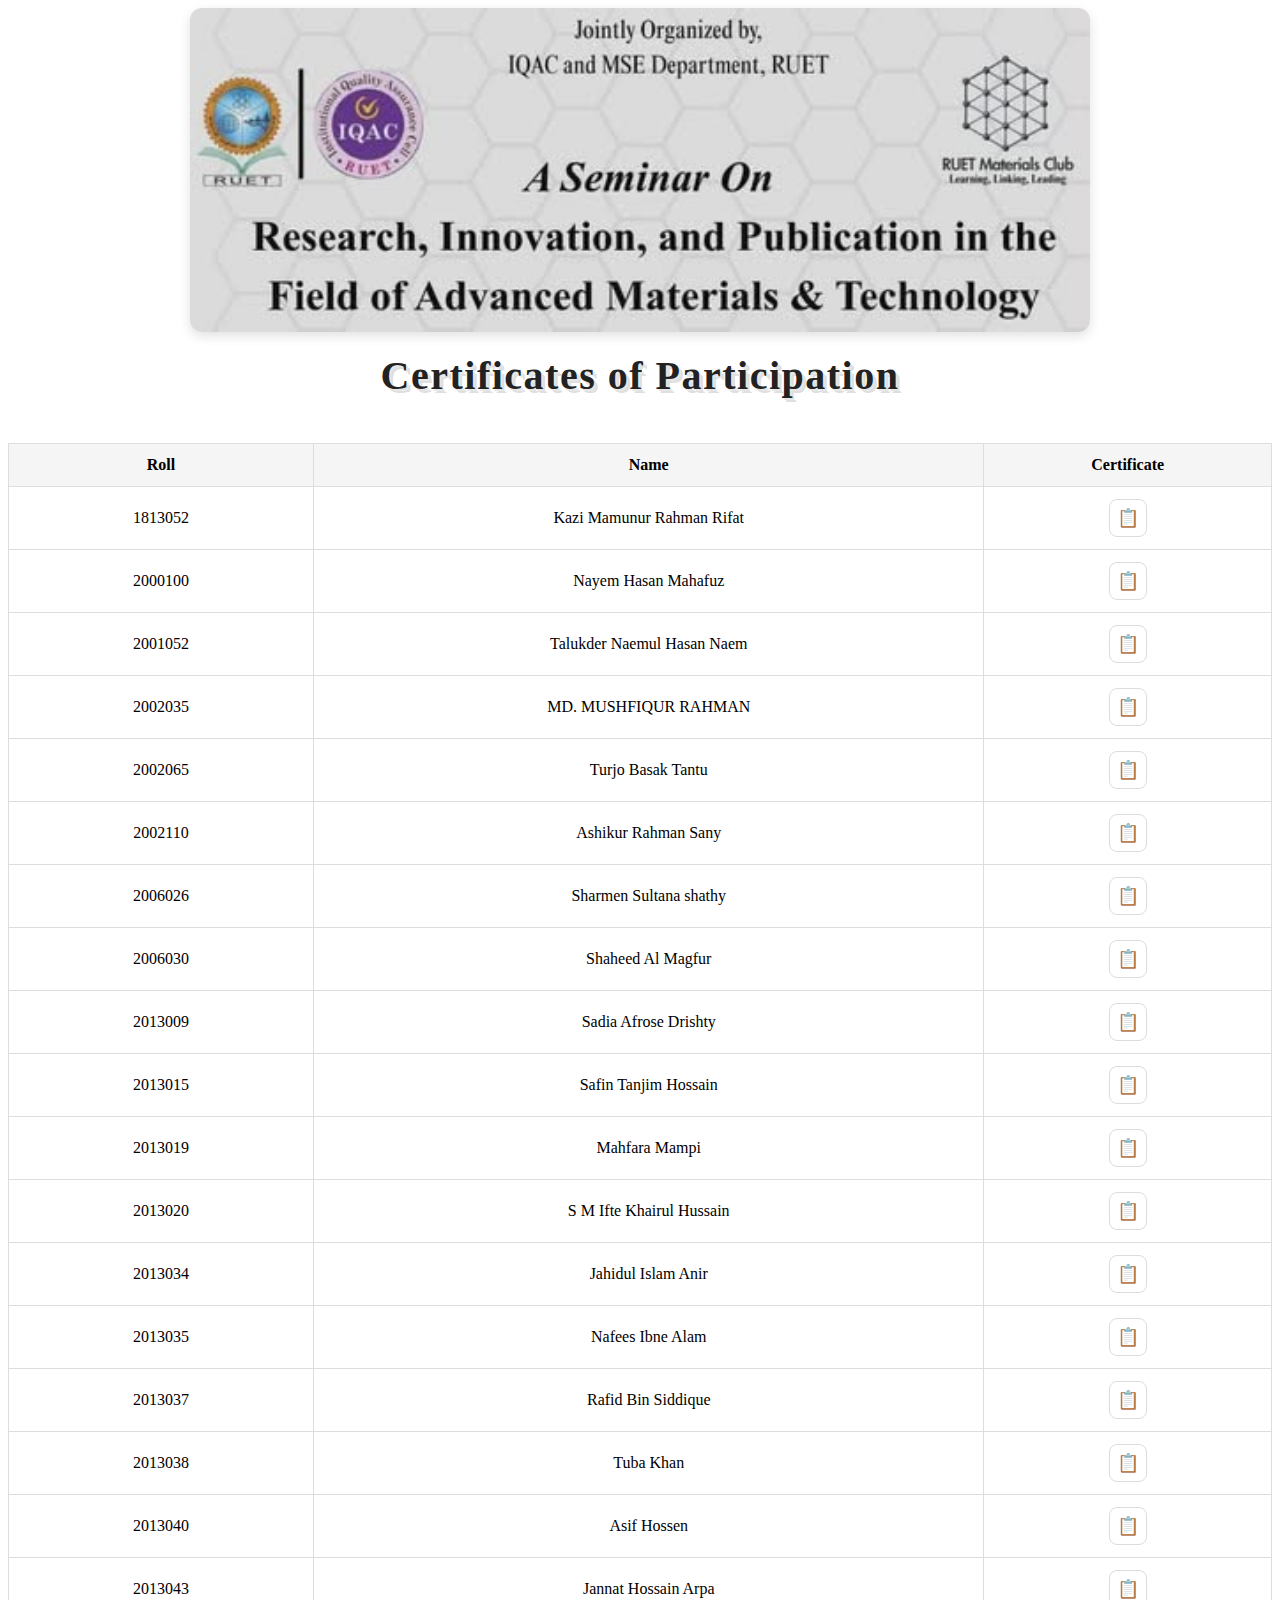
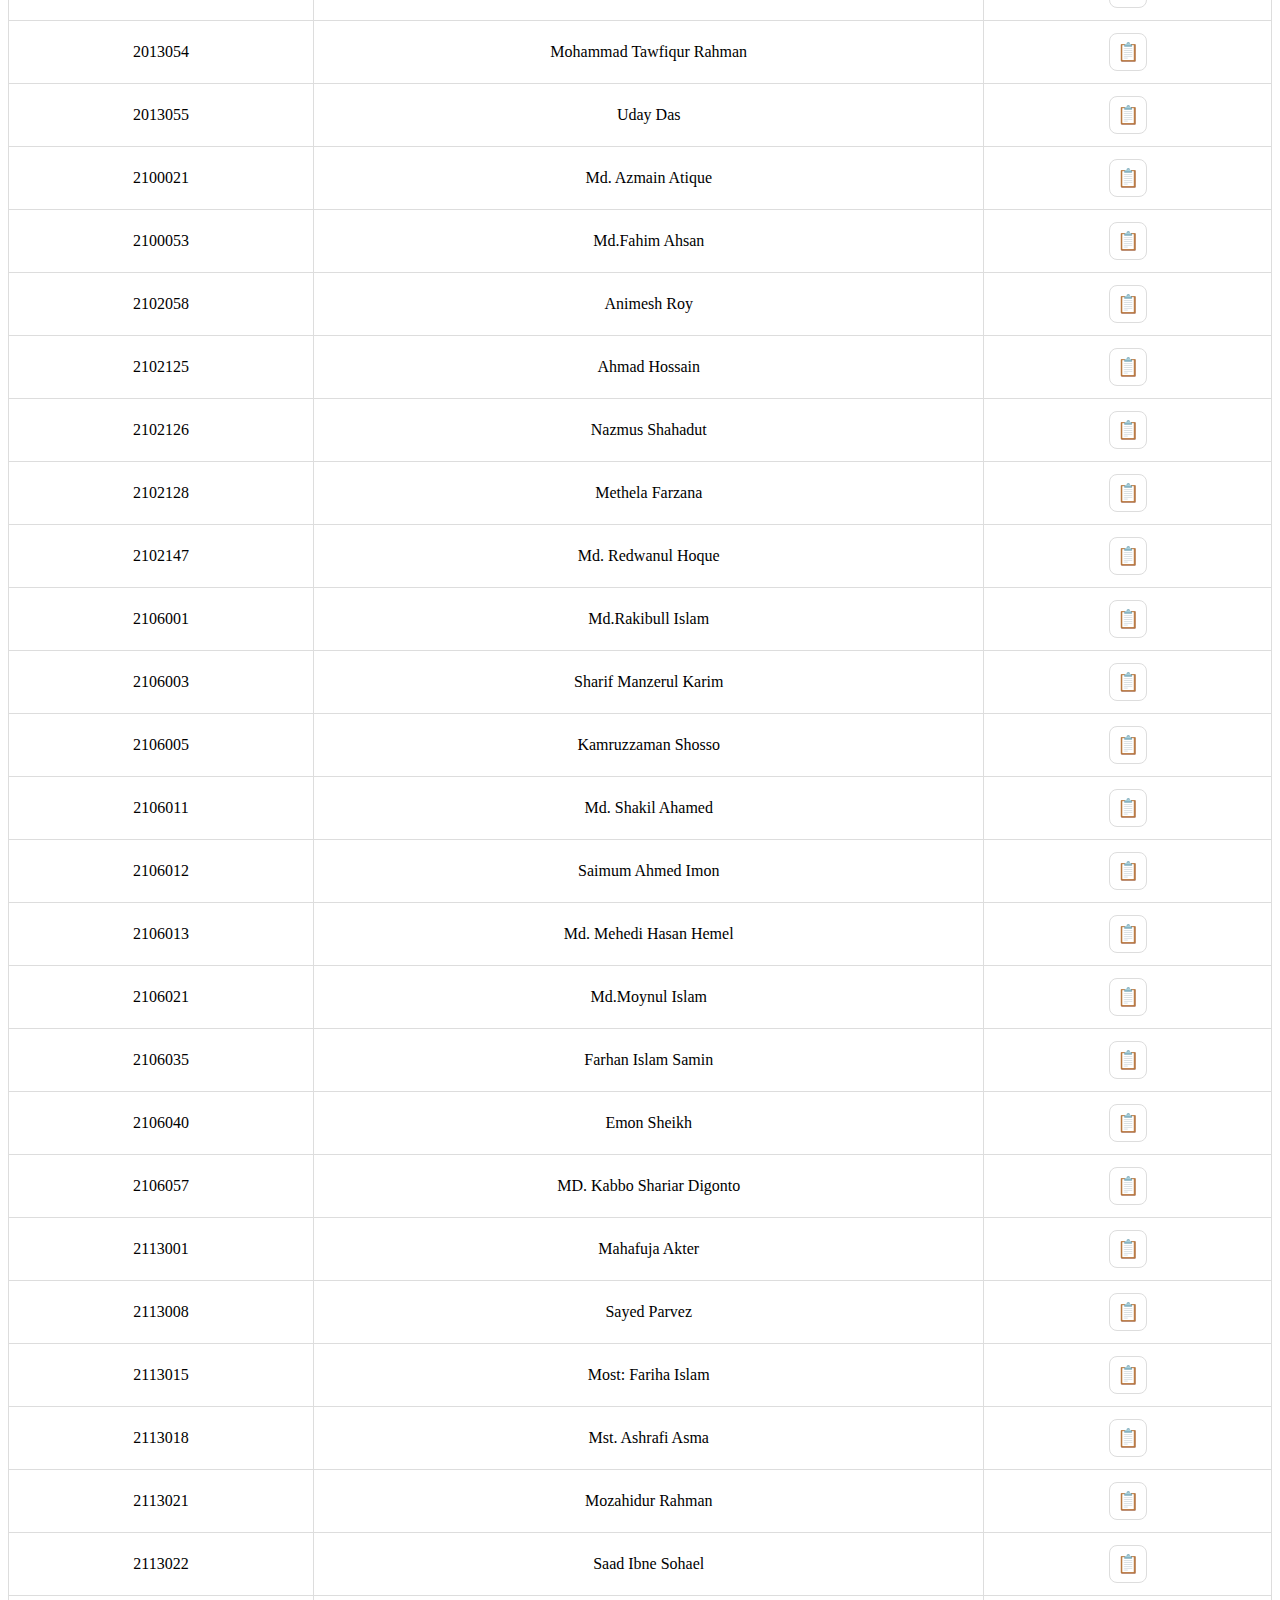
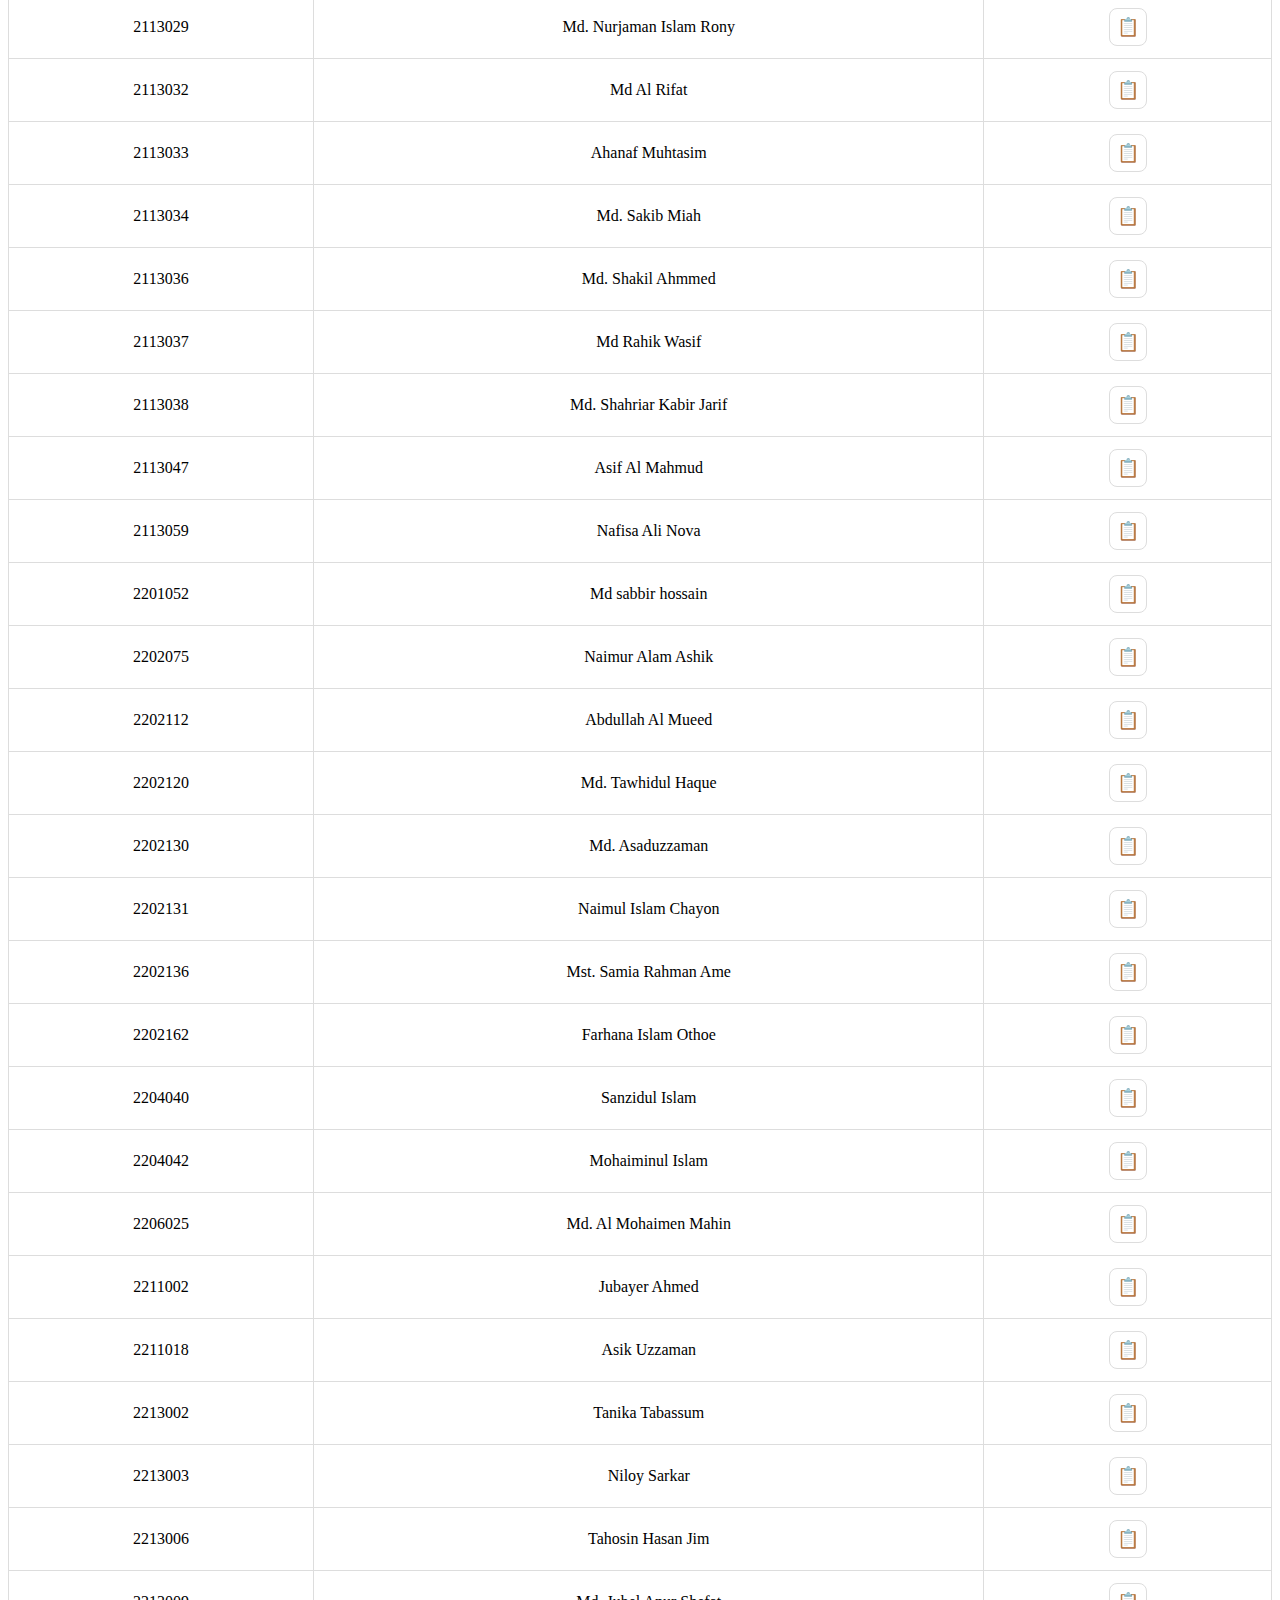
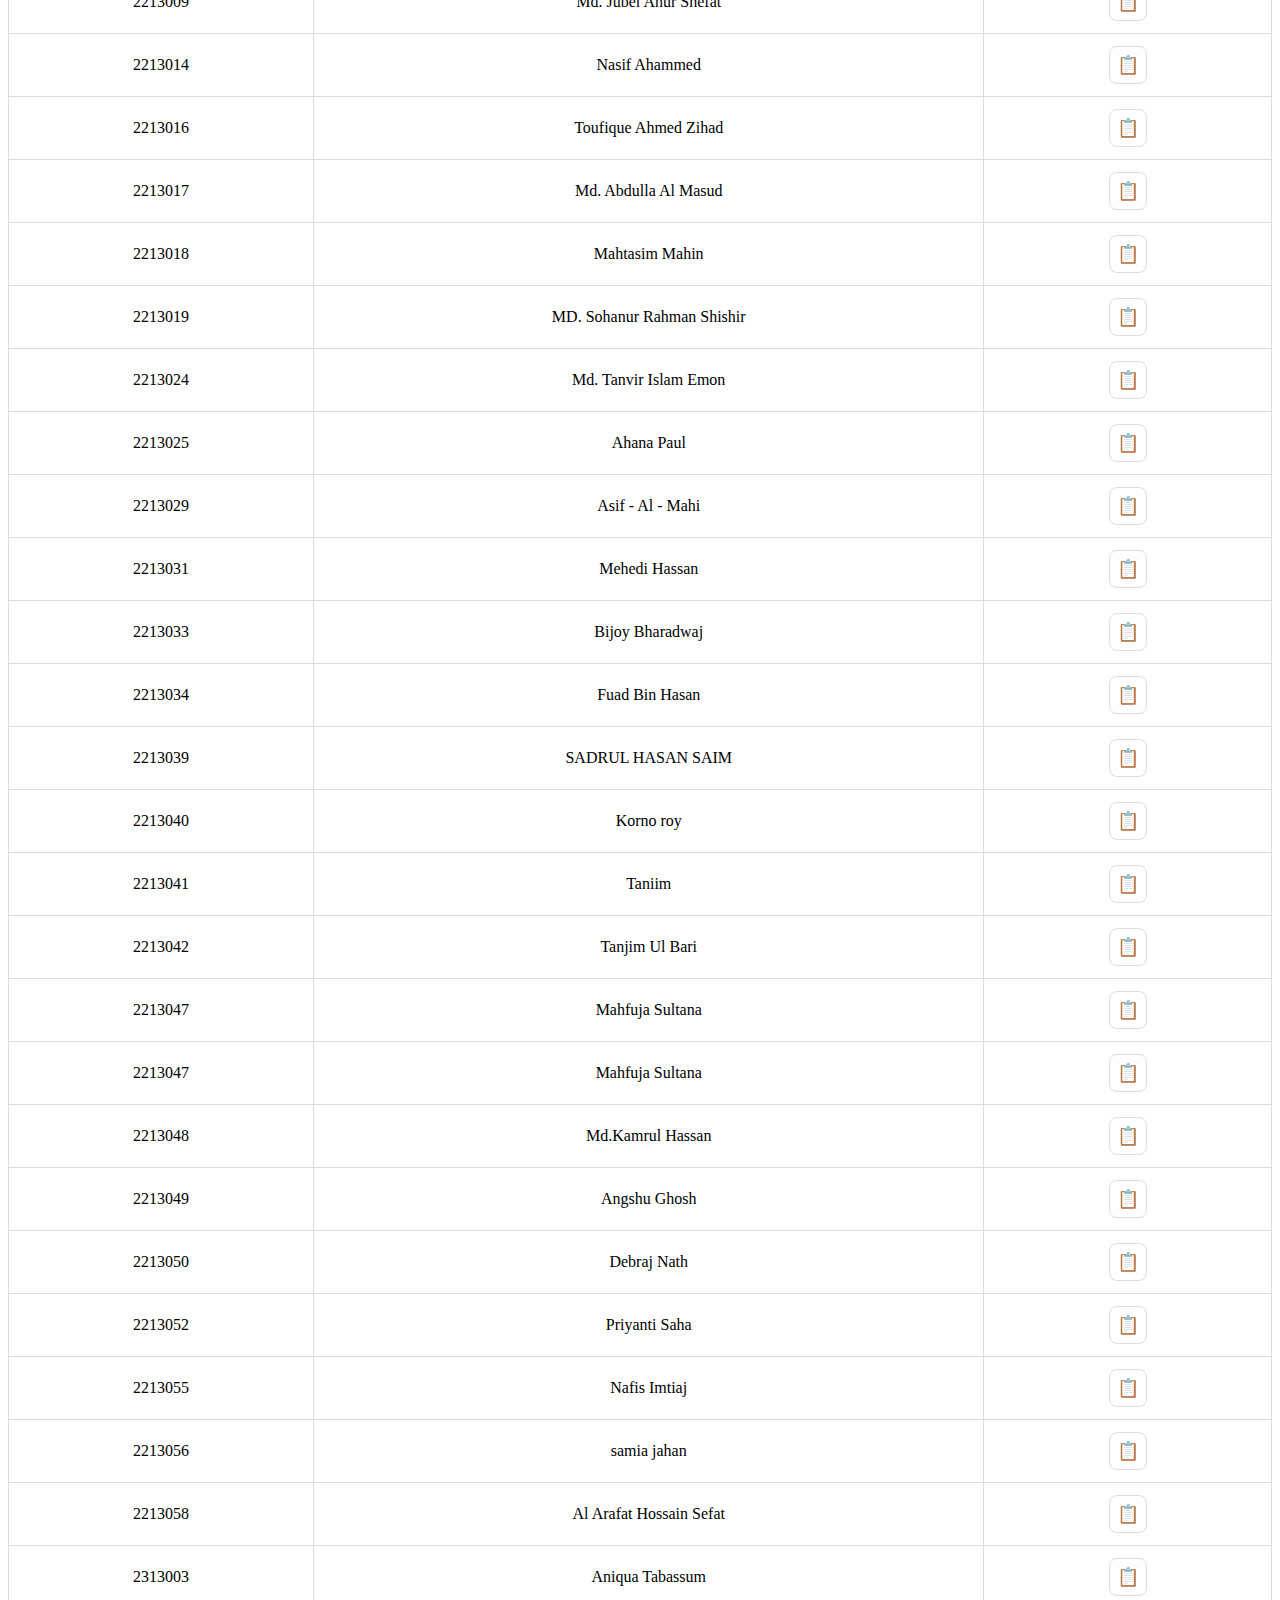
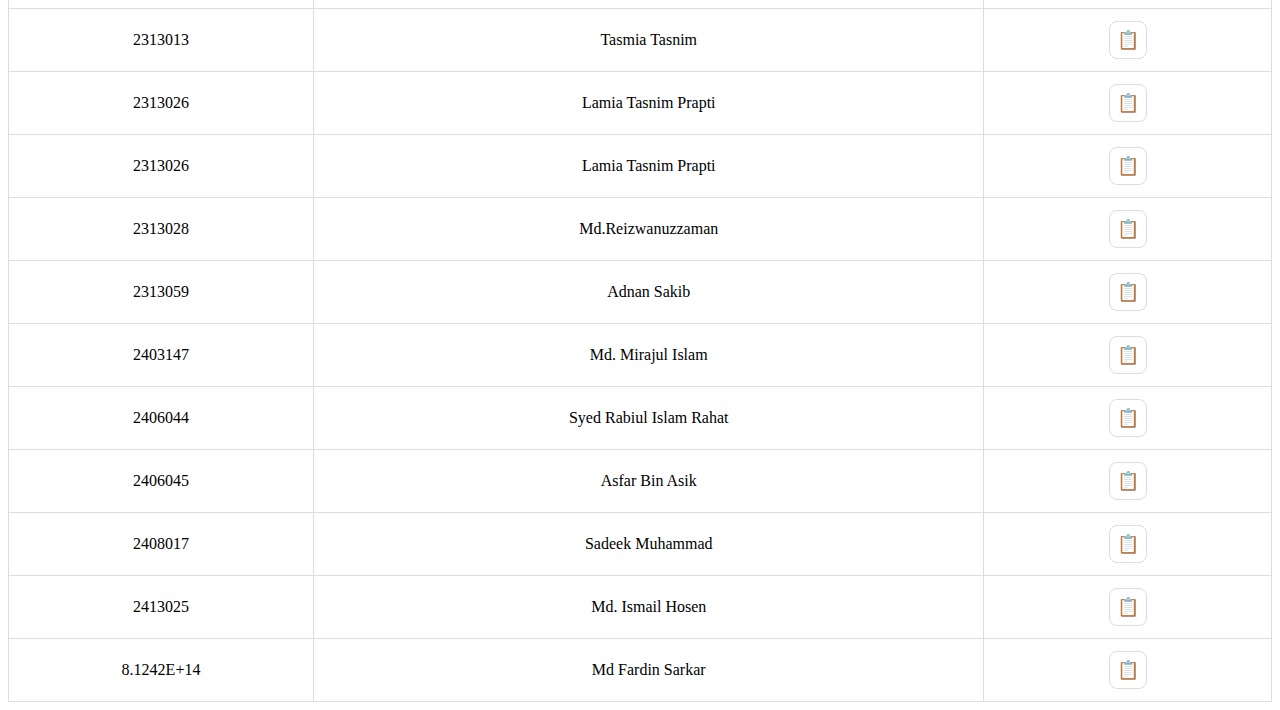
<file: index.html>
<!DOCTYPE html>
<html lang="en">
<head>
  <meta charset="UTF-8" />
  <meta name="viewport" content="width=device-width, initial-scale=1.0" />
  <title>Home</title>
  <link rel="stylesheet" href="style.css" />
</head>
<body>
  <div class="container">
    <div class="image-container">
      <img src="cover.jpg" alt="Cover Image" class="cover-image" />
    </div>
    
    <h1 class="title">Certificates of Participation</h1>

    <div class="table-wrap">
      <table id="peopleTable">
        <thead>
          <tr>
            <th>Roll</th>
            <th>Name</th>
            <th>Certificate</th>
          </tr>
        </thead>
        <tbody id="peopleTableBody">
          <!-- rows will be injected here -->
        </tbody>
      </table>
    </div>
  </div>

  <script src="list.js"></script>
</body>
</html>
</file>
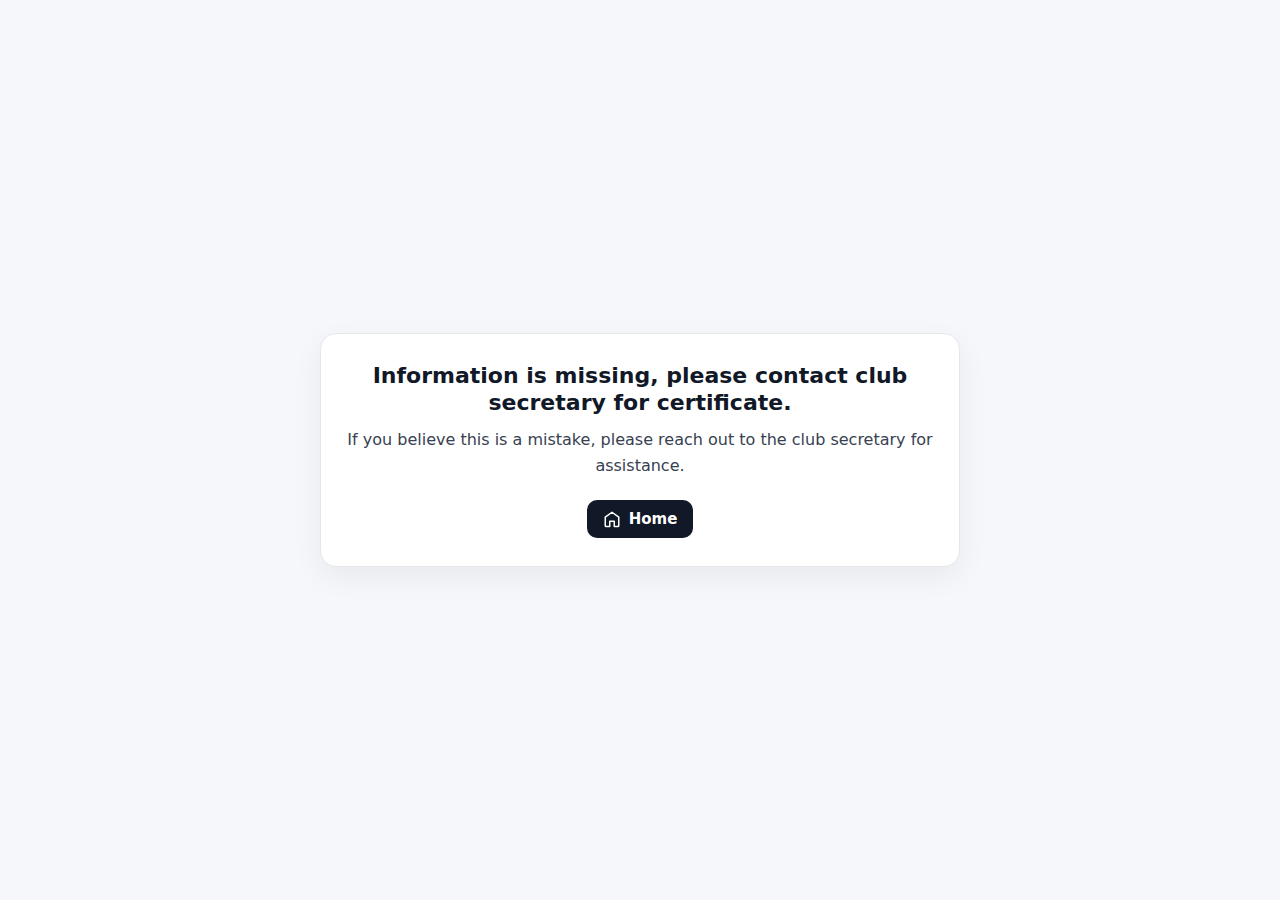
<file: attendeeError.html>
<!doctype html>
<html lang="en">
<head>
  <meta charset="UTF-8" />
  <meta name="viewport" content="width=device-width, initial-scale=1.0" />
  <title>Missing Information</title>
  <style>
    * { box-sizing: border-box; }

    body {
      margin: 0;
      min-height: 100vh;
      display: flex;
      align-items: center;
      justify-content: center;
      padding: 24px;
      font-family: system-ui, -apple-system, Segoe UI, Roboto, Arial, sans-serif;
      background: #f6f7fb;
      color: #111827;
    }

    .card {
      width: 100%;
      max-width: 640px;
      background: #ffffff;
      border: 1px solid #e5e7eb;
      border-radius: 16px;
      padding: 28px 24px;
      text-align: center;
      box-shadow: 0 10px 30px rgba(0,0,0,0.06);
    }

    h1 {
      margin: 0 0 10px;
      font-size: 22px;
      font-weight: 700;
      line-height: 1.25;
    }

    p {
      margin: 0 0 22px;
      font-size: 16px;
      line-height: 1.6;
      color: #374151;
    }

    .btn {
      display: inline-flex;
      align-items: center;
      justify-content: center;
      gap: 8px;

      padding: 10px 16px;
      border-radius: 10px;
      border: 0;
      cursor: pointer;

      font-size: 15px;
      font-weight: 600;
      color: #fff;
      background: #111827;
      text-decoration: none;
      transition: transform 0.08s ease, background 0.2s ease;
      user-select: none;
    }

    .btn:hover { background: #0b1220; }
    .btn:active { transform: scale(0.98); }

    .btn svg { width: 18px; height: 18px; }

    /* Optional: nicer focus for keyboard users */
    .btn:focus-visible {
      outline: 3px solid rgba(59,130,246,0.5);
      outline-offset: 3px;
    }
  </style>
</head>
<body>
  <main class="card" role="status" aria-live="polite">
    <h1>Information is missing, please contact club secretary for certificate.</h1>
    <p>If you believe this is a mistake, please reach out to the club secretary for assistance.</p>

    <a class="btn" id="homeBtn" href="index.html">
      <svg xmlns="http://www.w3.org/2000/svg" viewBox="0 0 24 24" fill="none"
           stroke="currentColor" stroke-width="2" stroke-linecap="round" stroke-linejoin="round">
        <path d="M3 9.5 12 3l9 6.5V21a1 1 0 0 1-1 1h-5v-7H9v7H4a1 1 0 0 1-1-1V9.5z"/>
      </svg>
      Home
    </a>
  </main>

  <script>
    // Home button redirect to index page
    document.getElementById("homeBtn").addEventListener("click", function (e) {
      e.preventDefault();
      window.location.href = "index.html";
    });
  </script>
</body>
</html>
</file>
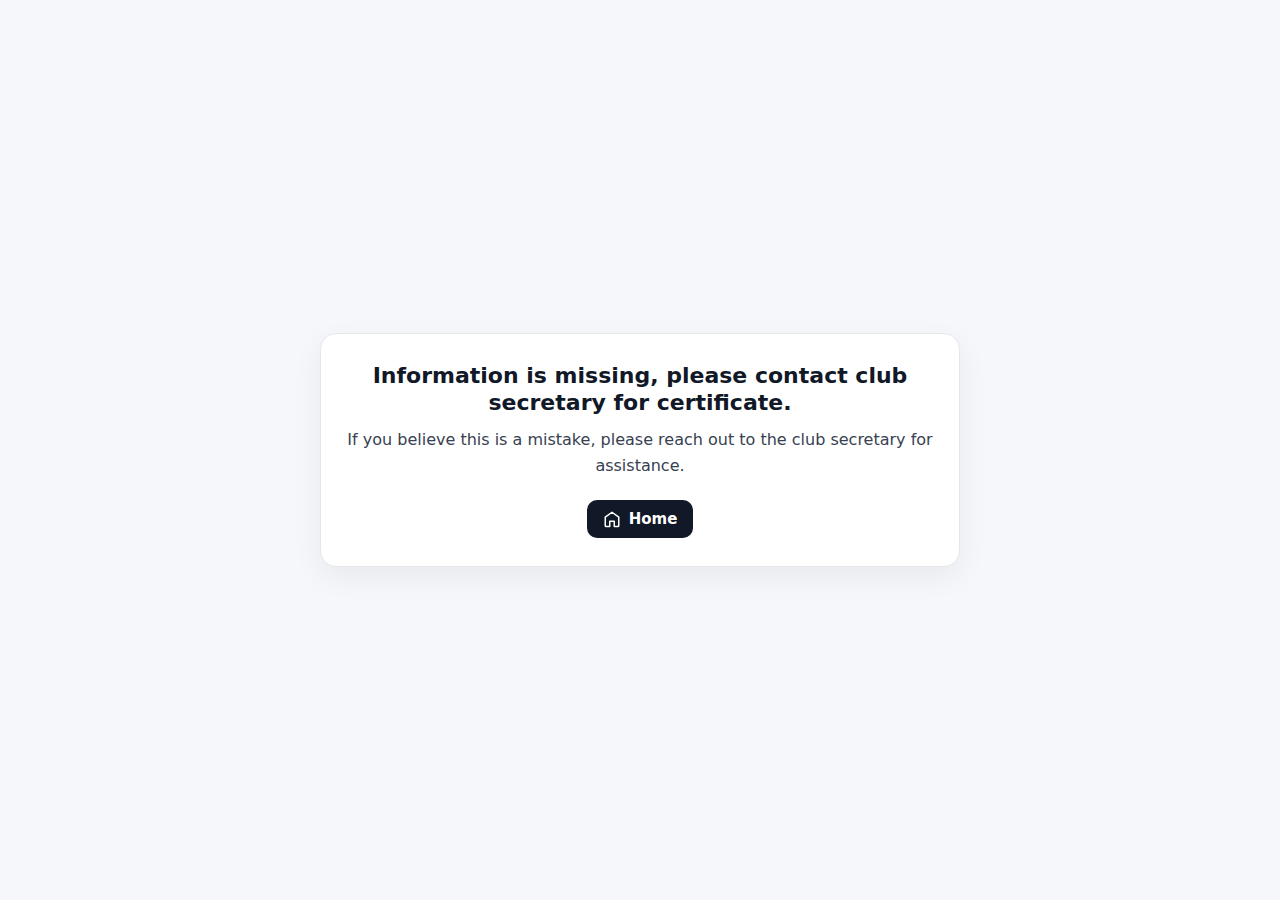
<file: certificate.html>
<!DOCTYPE html>
<html lang="en">
<head>
  <meta charset="UTF-8" />
  <meta name="viewport" content="width=device-width, initial-scale=1.0" />
  <title>Certificate of Participation</title>

  <link rel="stylesheet" href="certificate.css" />

</head>
<body>

  

    <h1 id="toProvided">Loading...</h1>

    <button class="print-btn" onclick="window.print()">
      <svg xmlns="http://www.w3.org/2000/svg" width="22" height="22" viewBox="0 0 24 24" fill="none"
       stroke="currentColor" stroke-width="2" stroke-linecap="round" stroke-linejoin="round">
      <polyline points="6 9 6 2 18 2 18 9"></polyline>
      <path d="M6 18H4a2 2 0 0 1-2-2v-5a2 2 0 0 1 2-2h16a2 2 0 0 1 2 2v5a2 2 0 0 1-2 2h-2"></path>
      <rect x="6" y="14" width="12" height="8"></rect>
    </svg>
    </button>
    

    

  <script src="individual.js"></script>
  <script>
    function fitToScreen() {
      const sheet = document.getElementById("sheet");

      const pageWidth = 2000; // your fixed width
      const scale = window.innerWidth / pageWidth;

      sheet.style.transform = `scale(${scale})`;
      sheet.style.transformOrigin = "top left";
    }

    window.addEventListener("resize", fitToScreen);
    fitToScreen();
  </script>
</body>
</html>
</file>
<file: style.css>
.table-wrap {
  overflow-x: auto;
}

table {
  width: 100%;
  border-collapse: collapse;
  margin-top: 14px;
}

th, td {
  border: 1px solid #ddd;
  padding: 12px;
  text-align: left;
}

th {
  background: #f5f5f5;
}

tr:hover {
  background: #fafafa;
}

.icon-btn {
  display: inline-flex;
  align-items: center;
  justify-content: center;
  width: 36px;
  height: 36px;
  border: 1px solid #ddd;
  border-radius: 8px;
  text-decoration: none;
  font-size: 18px;
}

.icon-btn:hover {
  background: #f0f0f0;
}

th, td {
  text-align: center;
  vertical-align: middle;
}


/* ===== Cover Image Styles ===== */
.image-container {
  width: 100%;
  display: flex;
  justify-content: center;   /* centers image horizontally */
  align-items: center;
  margin-bottom: 20px;       /* space below image */
}

.cover-image {
  width: 100%;               /* take full width of container */
  max-width: 900px;          /* limit max width */
  height: auto;              /* keep aspect ratio */
  border-radius: 12px;       /* smooth corners */
  object-fit: contain;       /* prevents stretching */
  box-shadow: 0 4px 12px rgba(0, 0, 0, 0.12); /* light shadow */
}

.title {
  text-align: center;
  font-size: 40px;
  font-weight: 900;
  letter-spacing: 1.5px;
  margin: 20px 0 30px;

  color: #222;
  text-shadow: 2px 2px 0 #e6e6e6, 4px 4px 0 rgba(0, 0, 0, 0.15);
}
</file>
<file: certificate.css>
/* reset */

			*
			{
				border: 0;
				box-sizing: content-box;
				color: inherit;
				font-family: inherit;
				font-size: inherit;
				font-style: inherit;
				font-weight: inherit;
				line-height: inherit;
				list-style: none;
				margin: 0;
				padding: 0;
				text-decoration: none;
				vertical-align: top;
			}


			/* page */

			html {overflow: auto; padding: 0.5in; }
			html { background: #999; cursor: default; }

			body { box-sizing: border-box; margin: 0 auto; overflow: hidden; padding: 0.5in; width: 11.69in; height: 8.27in;}
			body { background: #FFF; border-radius: 1px; box-shadow: 0 0 1in -0.25in rgba(0, 0, 0, 0.5); 
        
         background-image: url("./Certificate.jpg");
        background-size: contain;       /* fits inside screen */
        background-position: center;
        background-repeat: no-repeat;
        background-color: white;
      
      }

      h1{
        font-family: "LucidaCalligraphy", serif;
        font-size: 40pt;
        color: #855d25;
        text-align: center;
        margin-top: 232pt;
      }
			@media print {
				* { -webkit-print-color-adjust: exact; }
				html { background: none; padding: 0; }
				body { box-shadow: none; margin: 0; }
				span:empty { display: none; }
				.add, .cut { display: none; }
			}

			@page {
        size: A4 landscape;
        margin: 0;
      }

      @font-face {
        font-family: "LucidaCalligraphy";
        src: url("./LucidaUnicodeCalligraphy.ttf") format("truetype");
        font-weight: normal;
        font-style: normal;
        font-display: swap;
      }

      .print-btn {
  position: fixed;        /* removes from normal layout */
  top: 0px;
  left: 0px;
  z-index: 999999;        /* stays above everything */

  padding: 12px 18px;
  font-size: 16px;
  cursor: pointer;

  border: none;
  border-radius: 8px;
  background: rgba(0,0,0,0.75);
  color: white;

  /* extra safety: prevent any layout influence */
  display: inline-block;
}

/* optional hover effect */
.print-btn:hover {
  background: #444;
}

/* Hide button while printing */
@media print {
  .print-btn {
    display: none;
  }
}
</file>
